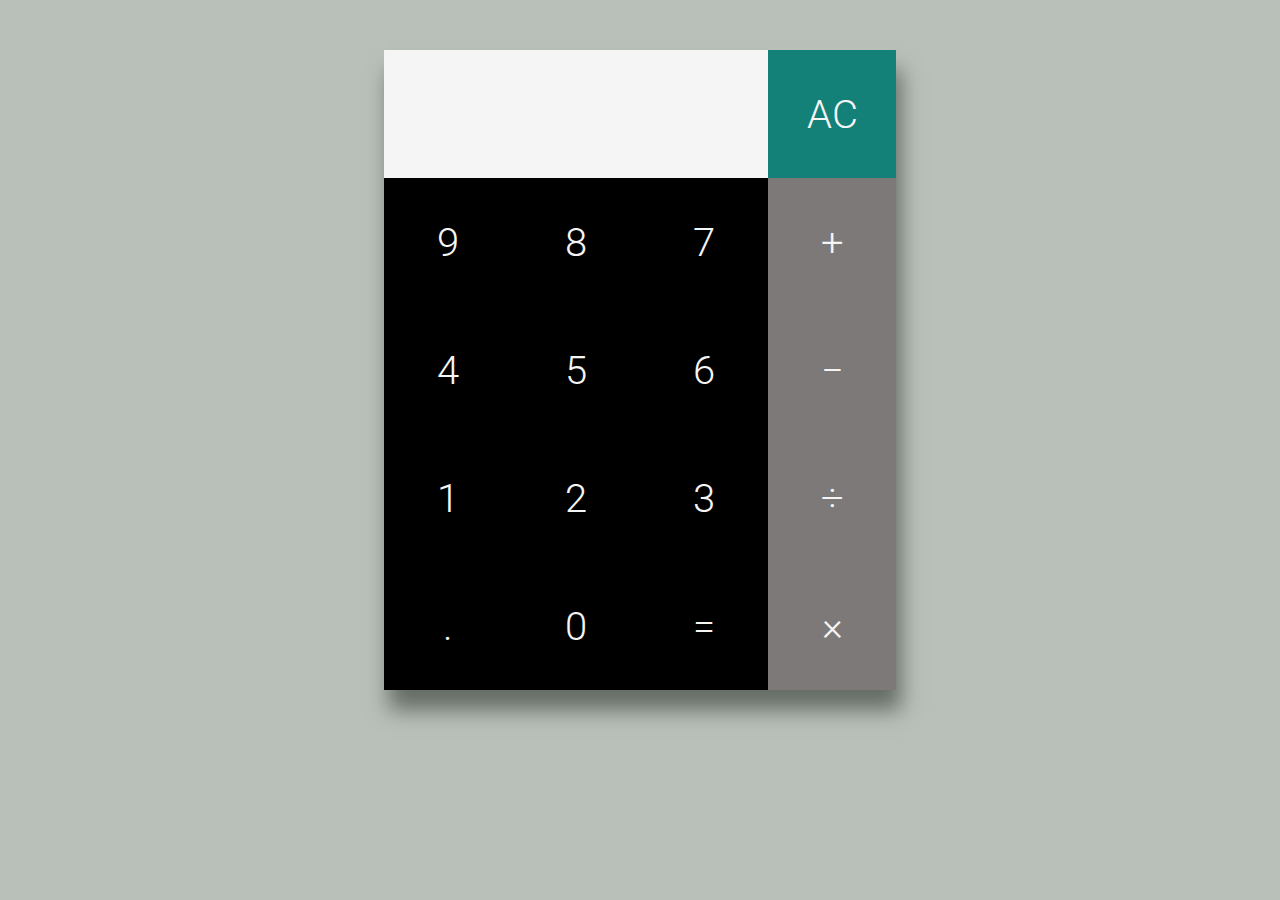
<file: Project/calculator/index.html>
<html lang="en">
<head>
    <meta charset="UTF-8">
    <meta name="viewport" content="width=device-width, initial-scale=1.0">
    <link rel="stylesheet" href="index.css">
    <link rel="preconnect" href="https://fonts.googleapis.com">
    <link rel="preconnect" href="https://fonts.gstatic.com" crossorigin>
    <link href="https://fonts.googleapis.com/css2?family=Roboto:wght@100;300;400;500;700;900&display=swap" rel="stylesheet">
    <title>calculator</title>
</head>
<body>
    <form>
    <div class="container">
        <input type="text" name="display" class=" output">
        <input type = "button" value = "AC" onclick="display.value =''" class="reset">
        <input type = "button" value = "9" onclick="display.value +='9'">
        <input type = "button" value = "8" onclick="display.value +='8'">
        <input type = "button" value = "7" onclick="display.value +='7'">
        <input type = "button" value = "&plus;" onclick="display.value +='&plus;'" class="sidebar">
        <input type = "button" value = "4" onclick="display.value +='4'">
        <input type = "button" value = "5" onclick="display.value +='5'">
        <input type = "button" value = "6" onclick="display.value +='6'">
        <input type = "button" value = "&minus;" onclick="display.value +='&minus;'" class="sidebar">
        <input type = "button" value = "1" onclick="display.value +='1'">
        <input type = "button" value = "2" onclick="display.value +='2'">
        <input type = "button" value = "3" onclick="display.value +='3'">
        <input type = "button" value = "&divide;" onclick="display.value +='/'" class="sidebar">
        <input type = "button" value = "." onclick="display.value +='.'">
        <input type = "button" value = "0" onclick="display.value +='0'">
        <input type = "button" value = "="  onclick="display.value = eval(display.value)">
        <input type = "button" value = "&times;" onclick="display.value +='*'" class="sidebar" >
    </div>
</form>
</body>
</html>
</file>
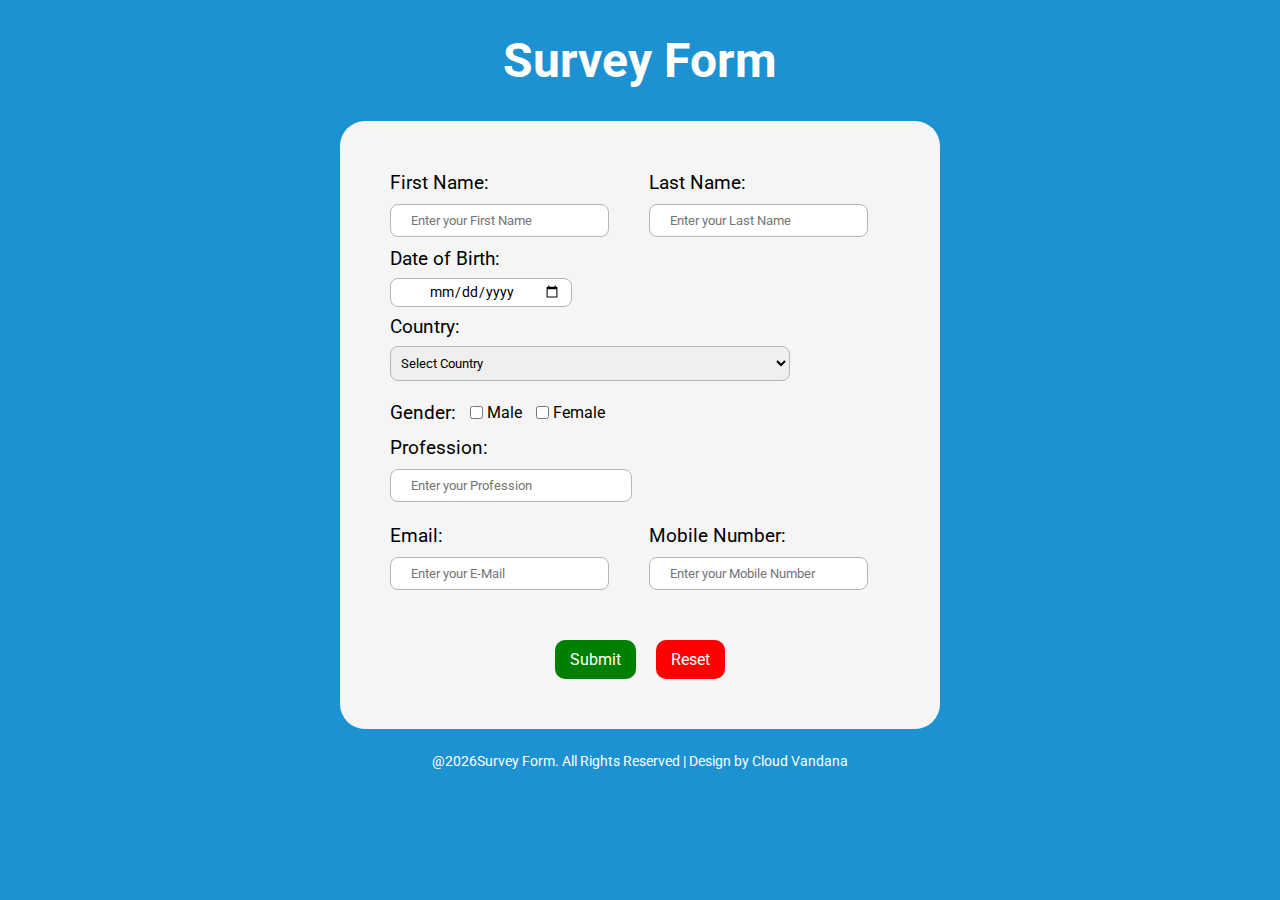
<file: Project/Form/index.html>
<!DOCTYPE html>
<html>
<head>
    <link rel="stylesheet" href="index.css">
    
</head>
<body>
   <h1 class="heading">Survey Form</h1>
    <form id="SurveyForm" class="container">
        <!--name-->
        <div class="group">
            <div>
                <label for="firstName">First Name:</label>
                <input type="text" placeholder="Enter your First Name" class="Name" id="firstName" required>
            </div>
            <div>
                <label for="lastName">Last Name:</label>
                <input type="text" placeholder="Enter your Last Name" id="lastName" class="Name" required>
            </div>
        </div>        
        <!--Date of Birth-->
        <div class="DOB-group">
            <label for="dob">Date of Birth:</label>
            <input type="date" id="dob" class="dob" required>
        </div>
        <!--country-->
        <div class="country-group">
            <label for="country">Country:</label>
            <select id="country" class="country" required>
                <option value="" disabled selected>Select Country</option>
                <option value="USA">USA</option>
                <option value="Canada">Canada</option>
                <option value="UK">UK</option>
                <option value="Australia">Australia</option>
                <option value="Germany">Germany</option>
                <option value="France">France</option>
                <option value="Spain">Spain</option>
                <option value="Italy">Italy</option>
                <option value="Japan">Japan</option>
                <option value="China">China</option>
                <option value="India">India</option>
                <option value="Brazil">Brazil</option>
                <option value="Mexico">Mexico</option>
                <option value="South Korea">South Korea</option>
                <option value="South Africa">South Africa</option>
                <option value="Netherlands">Netherlands</option>
                <option value="Sweden">Sweden</option>
                <option value="Norway">Norway</option>
                <option value="Switzerland">Switzerland</option>
            </select>
        </div>
        <!--Gender-->
        <div class="gender-group">
            <label class="gender">Gender:</label>
            <input type="checkbox" id="male" name="gender" value="Male">
            <label for="male">Male</label>
            <input type="checkbox" id="female" name="gender" value="Female">
            <label for="female">Female</label>
        </div>
        <!--profession-->
        <div class="profession-group">
            <label for="profession">Profession:</label>
            <input type="text" placeholder="Enter your Profession" id="profession" required>
        </div>
        <!--Email &Mail-->
        <div class="group">
        <div>
            <label for="email">Email:</label>
            <input type="email" placeholder="Enter your E-Mail" id="email" required class="contact">
        </div>
        <div>
            <label for="mobile">Mobile Number:</label>
            <input type="tel" placeholder="Enter your Mobile Number" id="mobile" required class="contact">
        </div>
    </div>

       
        <!--buttons-->
        <div class="btn-group">
            <button type="submit" id="submitButton">Submit</button>
            <button type="reset" id="resetButton">Reset</button>
        </div>
    </form>
    <!--copyrights-->
    <p class="footer">@<span id="year"> </span>Survey Form. All Rights Reserved | Design by Cloud Vandana</p>
   <!--popup-->
    <div class="popup" id="popup">
        <div class="popup-content">
            <h3>Form submitted successfully</h3>
            <p>First Name: <span id="popupFirstName"></span></p>
            <p>Last Name: <span id="popupLastName"></span></p>
            <p>Date of Birth: <span id="popupDob"></span></p>
            <p>Country: <span id="popupCountry"></span></p>
            <p>Gender: <span id="popupGender"></span></p>
            <p>Profession: <span id="popupProfession"></span></p>
            <p>Email: <span id="popupEmail"></span></p>
            <p>Mobile Number: <span id="popupMobile"></span></p>
            <button type="button" id="closePopup">Close</button>
        </div>
   
    <script src="index.js"></script>

</body>
</html>
</file>
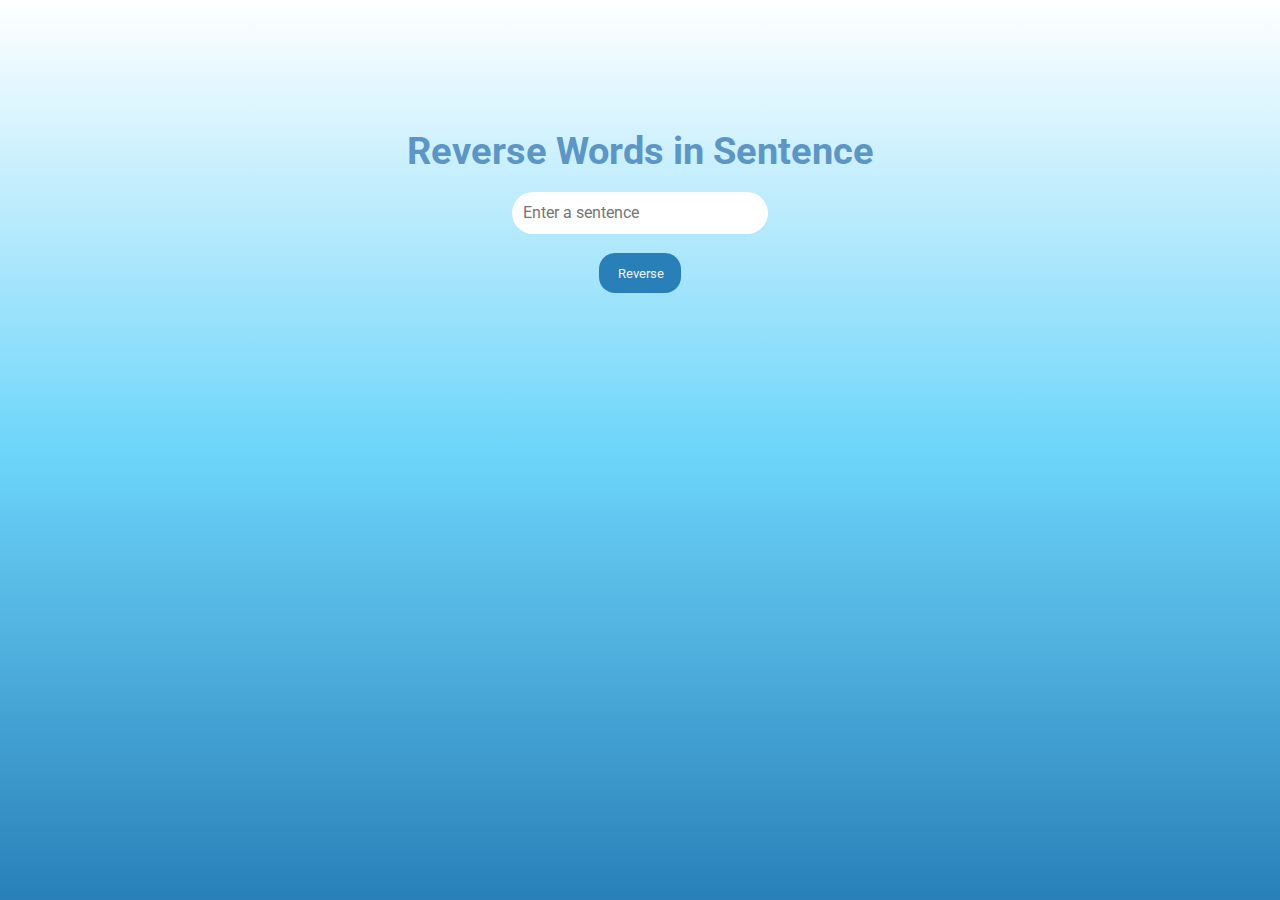
<file: Project/Javascript/reverseEveryWord/index.html>
<html lang="en">
<head>
    <meta charset="UTF-8">
    <meta name="viewport" content="width=device-width, initial-scale=1.0">
    <link rel="stylesheet" href="index.css">
    <title>Reverse Words in Sentence</title>
</head>
<body>
        <div class="container">
            <h1>Reverse Words in Sentence</h1>
            <input type="text" id="userInput" placeholder="Enter a sentence">
            <button onclick="reverseWords()">Reverse</button>
            <p id="output"></p>
        </div>
        <script src="index.js"></script>
</body>
</html>
</file>
<file: Project/calculator/index.css>
*{
    margin:0;
    padding: 0;
    box-sizing: border-box;
    font-family: 'Roboto', sans-serif;
}

body{
    background-color: rgb(185, 192, 185);   
    padding: 50px 0;
}
.container{
    display: grid;
    grid-template:repeat(5,6rem)/repeat(4,1fr) ;
    width: 90%;
    margin: 0 auto;
    box-shadow: 5px 20px  20px rgb(102, 108, 102);
}

input{
    color: whitesmoke;
    background-color: black;
    border: none;
    font-size: 1.6rem;
    font-weight: 400;
}
.sidebar{
    background-color: rgb(125, 121, 121);
}
.reset{
    background-color: rgb(20, 129, 120);
}
.output{
    grid-column: 1/-2;
    color: rgb(63, 61, 61);
    font-size: 1.6rem;
    font-weight: 600;
    padding: 20px;
    background-color: whitesmoke;
}
@media  (min-width:744px){
    .container{
        grid-template:repeat(5,8rem)/repeat(4,1fr);
        width: 40%;
    }
    input{
        font-size: 2.5rem;
        font-weight: 300;
    }
    .output{
        font-size: 2.5rem;
    }
}
</file>
<file: Project/Form/index.css>
@import url('https://fonts.googleapis.com/css2?family=Roboto:wght@100;300;400;500;700;900&display=swap');

*{
    margin: 0;
    padding: 0;
    font-family: 'Roboto', sans-serif;
}
body{
    background: #1c92d2;
    padding: 2rem;
    position: relative;
}
.heading{
    display: flex;
    text-align: center;
    justify-content: center;
    color: white;
    font-size: 3rem;
    margin-bottom: 2rem;
}
.container{
    border: 2px solid black;
    width:60%;
    max-width:500px;
    margin: 0 auto;
    background-color: whitesmoke;
    padding: 50px;
    border: none;
    border-radius: 25px;
}
label{
    font-size: 1.2rem;
}
/*Name*/
.group{
    display: flex;
    flex-direction: column;
    gap: 5px;
}
.Name,.contact{
    display: flex;
    padding: 8px 20px;
    border-radius: 8px;
    border: 1px solid rgb(187, 180, 180);
    margin:10px 0;
}

/*DOB*/
.DOB-group{
    display: flex;
    flex-direction: column;
   
}
.dob{
    padding: 4px 10px;
    border-radius: 8px;
    border: 1px solid rgb(187, 180, 180);
    width: 160px;
    font-size: 0.9rem;
    text-align: center;
    margin: 8px 0;
}
/*country*/
.country-group{
    display: flex;
    flex-direction: column;
    width: 80%;
}
.country{
    padding: 8px 6px;
    margin: 8px 0;
    border-radius: 8px;
    border: 1px solid rgb(187, 180, 180);
}
/*gender*/
.gender-group {
    display: flex;
    align-items: center;
    margin: 12px 0;
    gap:4px;
}

.gender-group label {
   font-size: 1rem;
    margin-right: 10px;
}
.gender-group .gender{
    font-size: 1.2rem;

}
/*profession*/
.profession-group{
    display: flex;
    flex-direction: column;
    margin: 12px 0;
}
.profession-group input{
    display: flex;
    padding: 8px 20px;
    border-radius: 8px;
    border: 1px solid rgb(187, 180, 180);
    margin:10px 0;
    width: 40%;
}
/*btn-group*/
.btn-group{
    display: flex;
    border: none;
    justify-content: center;
    margin-top: 40px;
    gap:20px;
}
#submitButton{
    padding: 10px 15px;
    border-radius: 10px;
    border: none;
    color: white;
    font-size: 1rem;
    background-color: green;
}
#resetButton{
    padding: 10px 15px;
    border-radius: 10px;
    border: none;
    background-color: red;
    color: white;
    font-size: 1rem;
}
/*footer*/
.footer{
    display: flex;
    justify-content: center;
    color: white;
    font-size: 0.9rem;
    margin-top: 1.5rem;
}
/*popup*/
.popup {
    display: none;
    position: fixed;
    top: 0;
    left: 0;
    width: 100%;
    height: 100%;
    background-color: rgba(0, 0, 0, 0.5);
    z-index: 999;
    text-align: center;
}

.popup-content {
    display: flex;
    flex-direction: column;
    text-align: left;
    background-color: #fff;
    border-radius: 10px;
    padding: 30px;
    position: absolute;
    top: 30%;
    left: 50%;
    transform: translate(-50%, -50%);
    width: 70%;
    max-width: 400px;
}
.popup-content h3{
    margin: 0 auto;
    font-size: 1.5rem;
    margin-bottom: 1rem;
    color: rgb(27, 166, 29);
}
.popup-content p{
    font-size: 1.2rem;
    margin-bottom:1rem;
    font-weight: 500;
}
.popup-content span{
    font-size: 1rem;
    font-weight: 400;
}
.popup-content button{
    padding: 10px 15px;
    border-radius: 10px;
    border: none;
    background-color: red;
    color: white;
    font-size: 1rem;
    margin: 0 auto;
}

@media (min-width:590px) {
    .popup-content {
        top: 40%;
        left: 50%;
    }
    .group{
        flex-direction: row;
        gap: 40px;
    }
}

@media (min-width:800px) {
    .popup-content {
        top: 50%;
    }
}
</file>
<file: Project/Javascript/reverseEveryWord/index.css>
@import url('https://fonts.googleapis.com/css2?family=Roboto:wght@100;300;400;500;700;900&display=swap');

*{
    margin: 0;
    padding: 0;
    font-family: 'Roboto', sans-serif;
}
body{
    background: #2980B9;
    background: -webkit-linear-gradient(to bottom, #FFFFFF, #6DD5FA, #2980B9);
    background: linear-gradient(to bottom, #FFFFFF, #6DD5FA, #2980B9); 

}
.container{
    display: flex;
    margin: 0 auto;
    justify-content: center;
    align-items: center;
    flex-direction: column;
    padding: 8rem;
    gap:1.2rem;
    
}
h1{
    font-size: 2.4rem;
    color: rgb(91, 150, 198);
}
input{
    width: 25%;
    font-size: 1rem;
    padding: 0.7rem;
    border: none;
    border-radius: 25px;
}
button{
    padding: 0.8rem 1.2rem;
    border: none;
    border-radius: 1rem;
    color: whitesmoke;
    background-color: #2980B9;
    width: 8%;
    margin-bottom: 1.2rem;
}
p{
    color: white;
}
</file>
